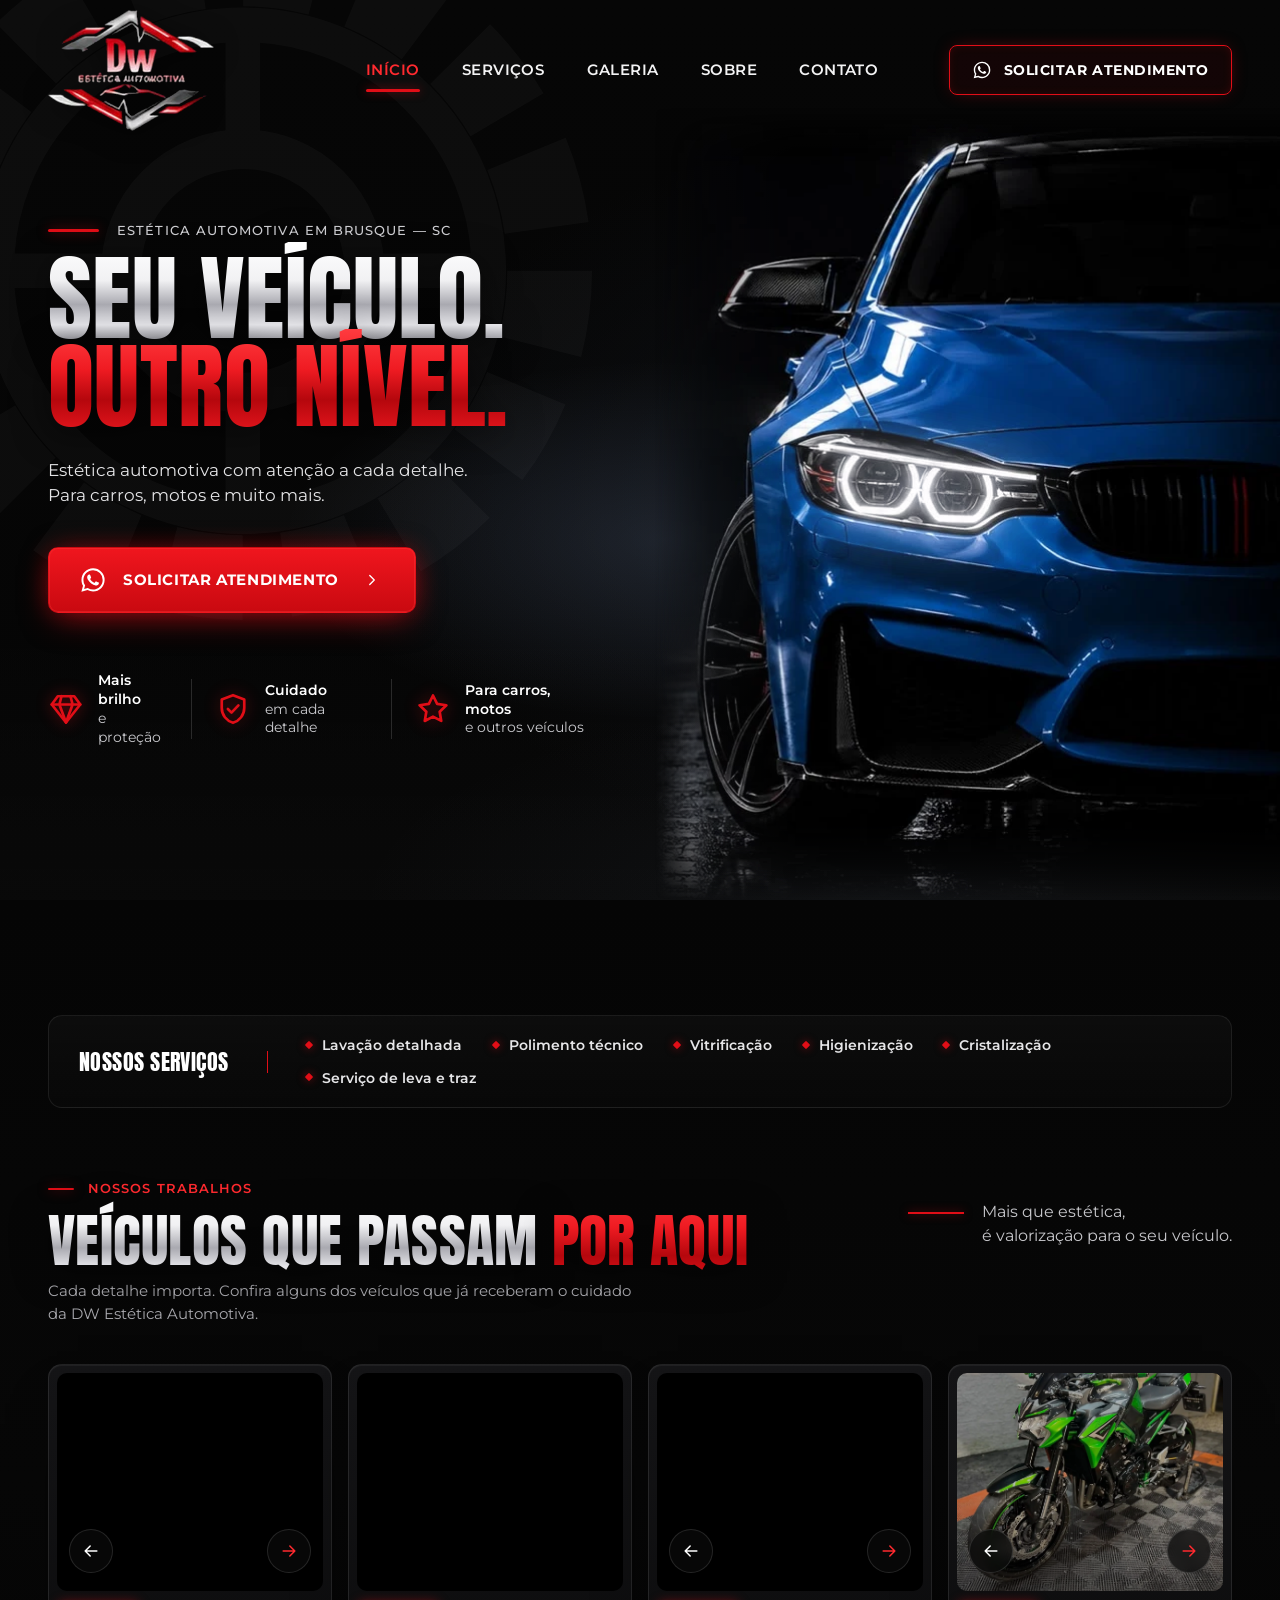
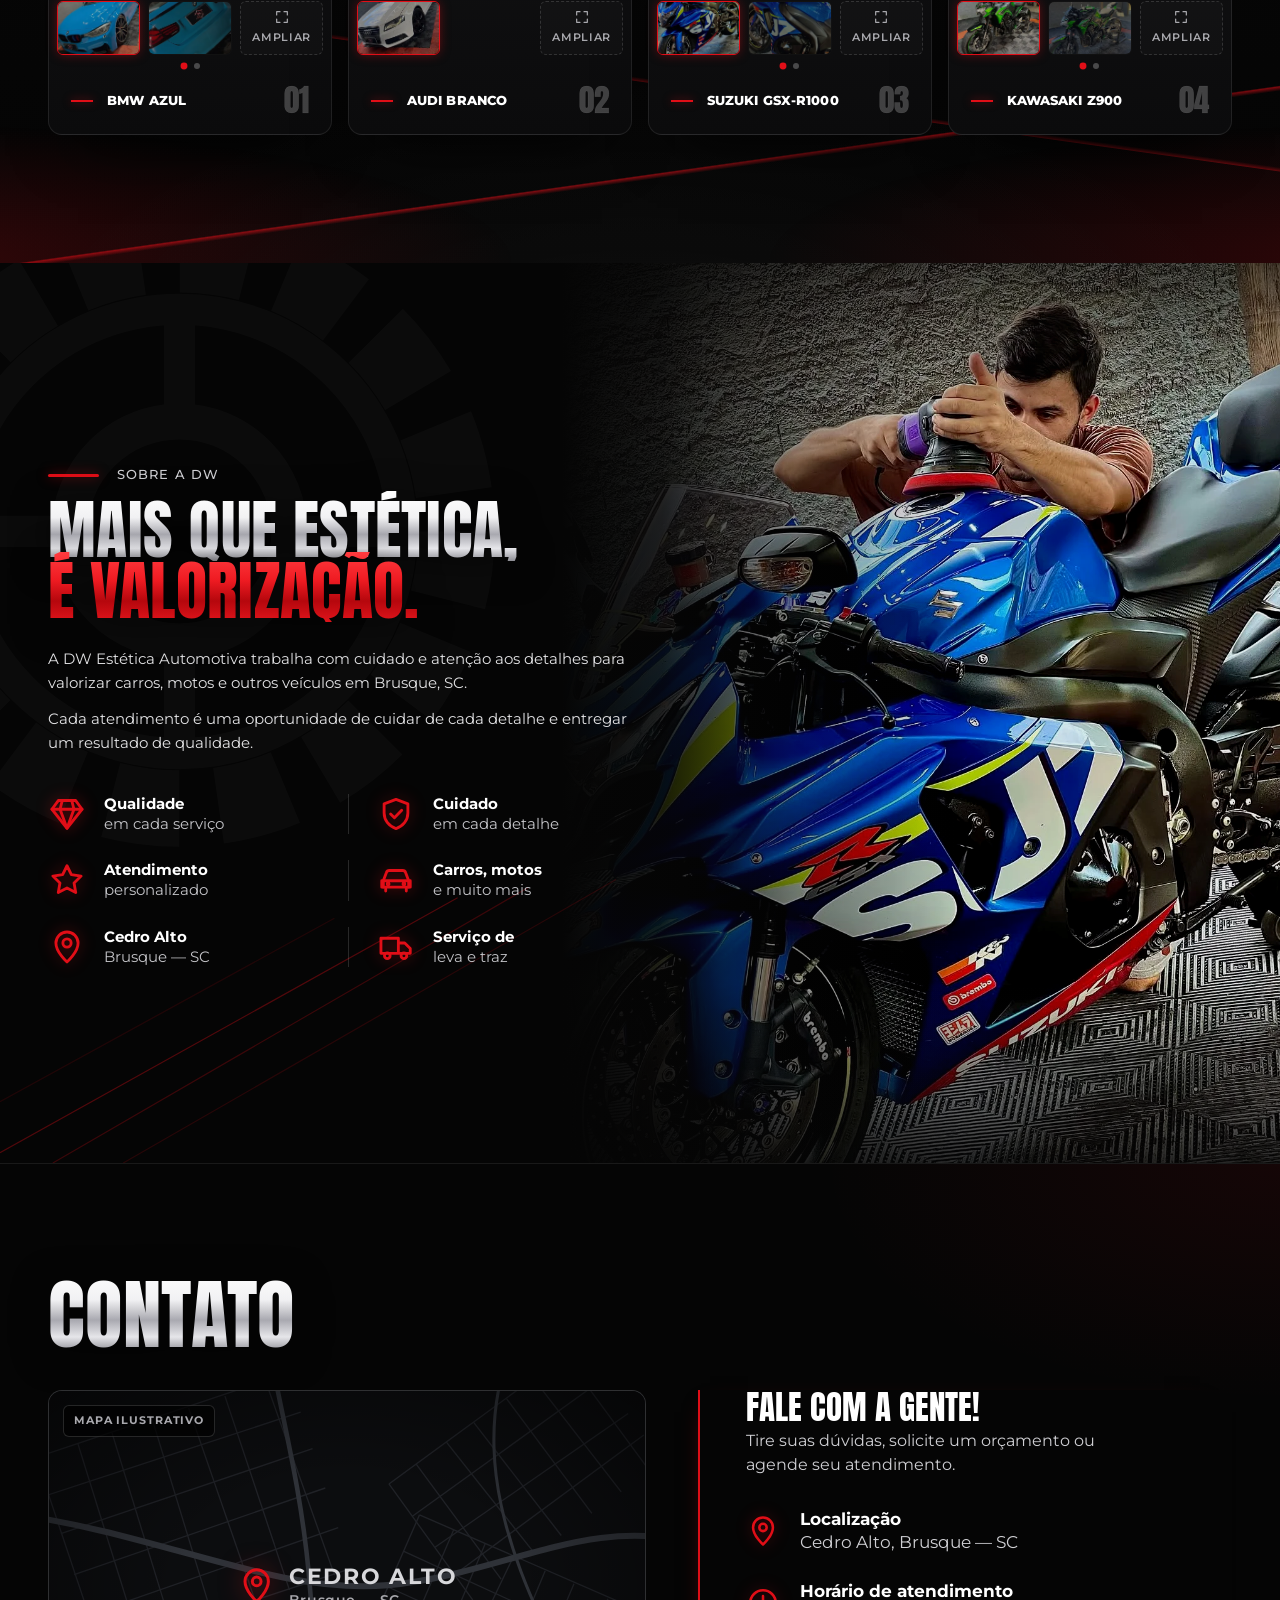
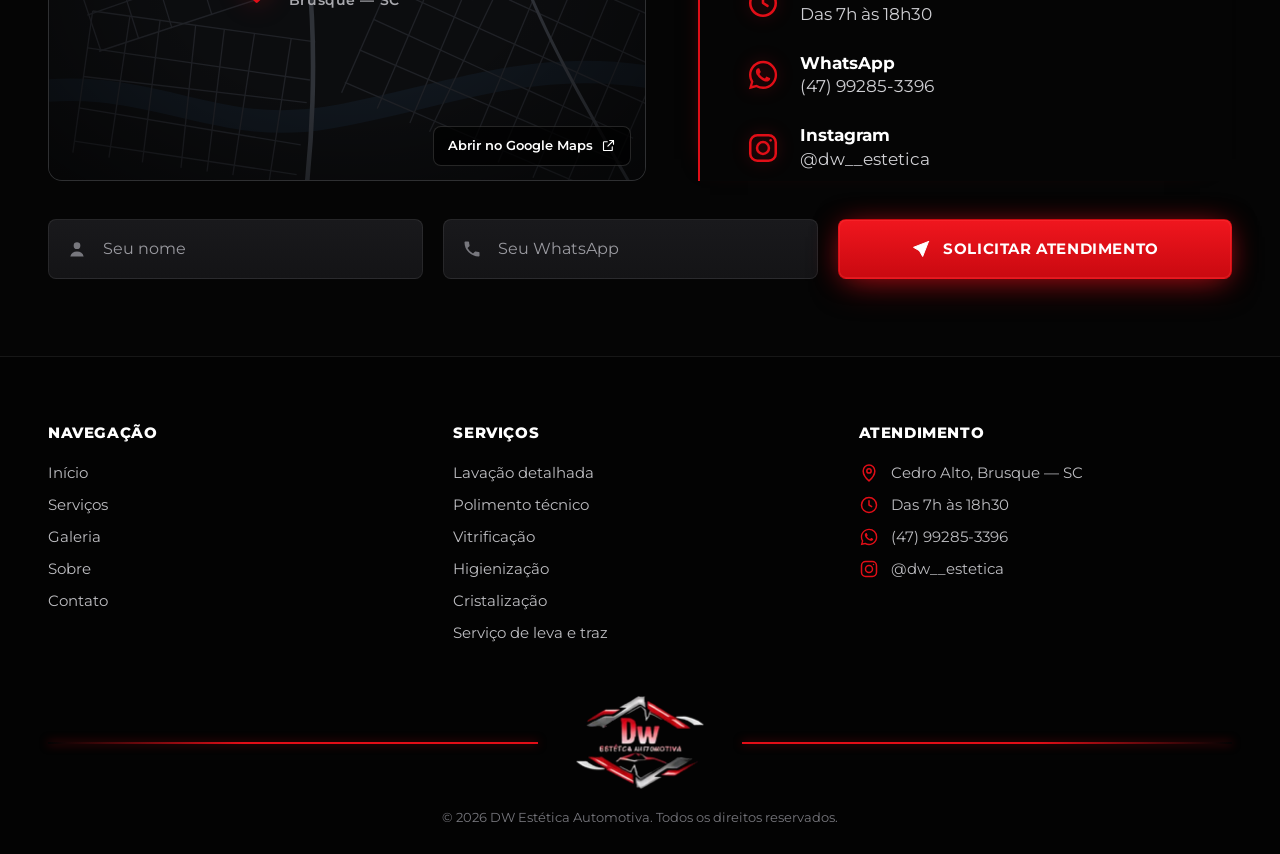
<file: index.html>
<!doctype html>
<html lang="pt-BR">
  <head>
    <meta charset="UTF-8" />
    <meta name="viewport" content="width=device-width, initial-scale=1.0, viewport-fit=cover" />
    <title>DW Estética Automotiva | Estética automotiva em Brusque — SC</title>
    <meta name="description" content="DW Estética Automotiva em Cedro Alto, Brusque — SC. Lavação detalhada, polimento técnico, vitrificação, higienização, cristalização e serviço de leva e traz para carros, motos e outros veículos." />
    <meta name="theme-color" content="#050505" />
    <link rel="icon" type="image/png" href="./images/logo-dw.png" />

    <meta property="og:type" content="website" />
    <meta property="og:locale" content="pt_BR" />
    <meta property="og:title" content="DW Estética Automotiva — Brusque, SC" />
    <meta property="og:description" content="Seu veículo. Outro nível. Estética automotiva com atenção a cada detalhe, para carros, motos e muito mais." />
    <meta property="og:image" content="./images/bmw-azul-frente.jpg" />


    <link rel="preload" as="image" href="./images/hero-bmw-off.webp" type="image/webp" />

    <script type="application/ld+json">
      {
        "@context": "https://schema.org",
        "@type": "AutoWash",
        "name": "DW Estética Automotiva",
        "telephone": "+55 47 99285-3396",
        "sameAs": ["https://www.instagram.com/dw__estetica"],
        "address": {
          "@type": "PostalAddress",
          "addressLocality": "Brusque",
          "addressRegion": "SC",
          "addressCountry": "BR"
        },
        "areaServed": "Brusque, SC"
      }
    </script>
    <script type="module" crossorigin src="./assets/index-DPfzvmr5.js"></script>
    <link rel="stylesheet" crossorigin href="./assets/index-C2_yFEZ6.css">
  </head>
  <body>
    <div id="root"></div>
    <noscript>Ative o JavaScript para ver o site da DW Estética Automotiva. WhatsApp: (47) 99285-3396.</noscript>
  </body>
</html>
</file>
<file: assets/index-C2_yFEZ6.css>
@font-face{font-family:Anton;font-style:normal;font-display:swap;font-weight:400;src:url(./anton-latin-400-normal-Byf51wtH.woff2) format("woff2"),url(./anton-latin-400-normal-AUNGEG_V.woff) format("woff")}@font-face{font-family:Montserrat;font-style:normal;font-display:swap;font-weight:400;src:url(./montserrat-latin-400-normal-BLhwKU8k.woff2) format("woff2"),url(./montserrat-latin-400-normal-xItZbAXg.woff) format("woff")}@font-face{font-family:Montserrat;font-style:normal;font-display:swap;font-weight:500;src:url(./montserrat-latin-500-normal-DRFEGfly.woff2) format("woff2"),url(./montserrat-latin-500-normal-Dok2oTci.woff) format("woff")}@font-face{font-family:Montserrat;font-style:normal;font-display:swap;font-weight:600;src:url(./montserrat-latin-600-normal-UVxSCcoG.woff2) format("woff2"),url(./montserrat-latin-600-normal-CdhFl4lI.woff) format("woff")}@font-face{font-family:Montserrat;font-style:normal;font-display:swap;font-weight:700;src:url(./montserrat-latin-700-normal-BdjcYUrC.woff2) format("woff2"),url(./montserrat-latin-700-normal-BWkrl476.woff) format("woff")}@font-face{font-family:Montserrat;font-style:normal;font-display:swap;font-weight:800;src:url(./montserrat-latin-800-normal-axpkC1rd.woff2) format("woff2"),url(./montserrat-latin-800-normal-C3dfDxXV.woff) format("woff")}:root{--black: #050505;--black-2: #0b0b0c;--graphite: #141416;--graphite-2: #1c1c1f;--line: rgba(255, 255, 255, .08);--line-2: rgba(255, 255, 255, .14);--red: #e10e17;--red-bright: #ff2a2f;--red-deep: #a3060c;--red-glow: rgba(225, 14, 23, .55);--white: #ffffff;--text: #e9e9ea;--muted: #a9a9ae;--muted-2: #77777d;--font-display: "Anton", "Impact", "Arial Narrow", sans-serif;--font-body: "Montserrat", system-ui, -apple-system, "Segoe UI", Roboto, sans-serif;--container: 1320px;--gutter: clamp(16px, 4vw, 48px);--radius: 14px;--ease: cubic-bezier(.22, 1, .36, 1)}*,*:before,*:after{box-sizing:border-box}html{-webkit-text-size-adjust:100%;scroll-behavior:auto}body{margin:0;background:var(--black);color:var(--text);font-family:var(--font-body);font-size:16px;line-height:1.6;-webkit-font-smoothing:antialiased;overflow-x:hidden}img,video,picture{display:block;max-width:100%}a{color:inherit;text-decoration:none}button,input{font:inherit;color:inherit}button{cursor:pointer}:focus-visible{outline:2px solid var(--red-bright);outline-offset:3px;border-radius:6px}.sr-only{position:absolute!important;width:1px;height:1px;padding:0;margin:-1px;overflow:hidden;clip:rect(0,0,0,0);white-space:nowrap;border:0}.container{width:100%;max-width:calc(var(--container) + var(--gutter) * 2);margin-inline:auto;padding-inline:var(--gutter)}main{overflow-x:clip}.kicker{display:inline-flex;align-items:center;gap:18px;margin:0 0 14px;font-size:clamp(12px,1.05vw,15px);font-weight:500;letter-spacing:.08em;text-transform:uppercase;color:#cfcfd3}.kicker:before{content:"";width:clamp(34px,4vw,60px);height:3px;border-radius:2px;background:var(--red);box-shadow:0 0 12px var(--red-glow)}.kicker--red{color:var(--red-bright);font-weight:600;gap:14px}.kicker--red:before{width:26px;height:2px}.display{margin:0;font-family:var(--font-display);font-weight:400;line-height:.95;letter-spacing:.005em;text-transform:uppercase}.chrome{padding-top:.14em;margin-top:-.14em;background:linear-gradient(180deg,#fff,#f1f1f3 38%,#a9a9b0 62%,#e6e6ea 82%,#8d8d94);-webkit-background-clip:text;background-clip:text;color:transparent}.red-metal{padding-top:.14em;margin-top:-.14em;background:linear-gradient(180deg,#ff3b3f,#ef1b22 40%,#b5070d,#e0141b);-webkit-background-clip:text;background-clip:text;color:transparent}.chrome,.red-metal{filter:drop-shadow(0 6px 18px rgba(0,0,0,.6))}.btn{--h: 52px;position:relative;display:inline-flex;align-items:center;justify-content:center;gap:12px;min-height:var(--h);padding:0 26px;border-radius:8px;border:1.5px solid transparent;font-size:14px;font-weight:700;letter-spacing:.04em;text-transform:uppercase;white-space:nowrap;transition:transform .35s var(--ease),box-shadow .35s var(--ease),background-color .35s var(--ease),border-color .35s var(--ease),color .35s}.btn--primary{background:linear-gradient(180deg,#f0161e,#c90910);color:#fff;box-shadow:0 0 0 1px #ff3c3c59 inset,0 10px 34px -8px var(--red-glow),0 0 28px -6px var(--red-glow)}.btn--primary:hover{transform:translateY(-2px);box-shadow:0 0 0 1px #ff5a5a8c inset,0 16px 44px -8px #e10e17bf,0 0 40px -4px var(--red-glow)}.btn--outline{border-color:var(--red);background:#e10e170f;color:#fff;box-shadow:0 0 18px -6px var(--red-glow),inset 0 0 14px -8px var(--red-glow)}.btn--outline:hover{background:var(--red);box-shadow:0 0 28px -4px var(--red-glow)}.btn--block{width:100%}.btn--lg{--h: 66px;padding:0 34px 0 30px;font-size:clamp(14px,1.2vw,17px);border-radius:10px}.btn .btn__chev{margin-left:8px;transition:transform .35s var(--ease)}.btn:hover .btn__chev{transform:translate(4px)}[data-reveal]{opacity:0;transform:translateY(26px);transition:opacity .9s var(--ease),transform .9s var(--ease);transition-delay:var(--d, 0s)}[data-reveal].is-visible{opacity:1;transform:none}@media (prefers-reduced-motion: reduce){*,*:before,*:after{animation-duration:.001ms!important;animation-iteration-count:1!important;transition-duration:.001ms!important;transition-delay:0s!important}[data-reveal]{opacity:1;transform:none}}.skip-link{position:fixed;top:10px;left:10px;z-index:200;padding:10px 16px;border-radius:8px;background:var(--red);color:#fff;font-weight:700;transform:translateY(-160%);transition:transform .3s}.skip-link:focus{transform:none}.wa-float{position:fixed;right:max(18px,env(safe-area-inset-right));bottom:max(18px,env(safe-area-inset-bottom));z-index:40;display:grid;place-items:center;width:60px;height:60px;border-radius:50%;background:linear-gradient(180deg,#f0161e,#c00810);color:#fff;box-shadow:0 10px 30px -6px var(--red-glow),0 0 0 1px #ff505066 inset;opacity:0;transform:translateY(16px) scale(.9);pointer-events:none;transition:opacity .4s var(--ease),transform .4s var(--ease),box-shadow .3s}@media (max-width: 640px){.wa-float{width:54px;height:54px}}.wa-float.is-visible{opacity:1;transform:none;pointer-events:auto}.wa-float:hover{box-shadow:0 14px 40px -6px #e10e17d9,0 0 0 1px #ff787899 inset}.wa-float:after{content:"";position:absolute;top:0;right:0;bottom:0;left:0;border-radius:50%;border:2px solid var(--red);animation:waPulse 2.6s var(--ease) infinite}@keyframes waPulse{0%{opacity:.7;transform:scale(1)}to{opacity:0;transform:scale(1.5)}}.header{position:fixed;inset:0 0 auto 0;z-index:50;transition:background-color .4s var(--ease),backdrop-filter .4s,box-shadow .4s}.header.is-scrolled,.header.is-open{background:#050505db;-webkit-backdrop-filter:blur(14px);backdrop-filter:blur(14px);box-shadow:0 1px 0 var(--line),0 10px 30px -20px #000}.header__inner{display:flex;align-items:center;gap:32px;height:clamp(84px,11vw,150px);transition:height .4s var(--ease)}.header.is-scrolled .header__inner{height:76px}.header__logo{flex:none;display:block;width:clamp(130px,13vw,200px);transition:width .4s var(--ease)}.header.is-scrolled .header__logo{width:92px}.header__logo img{width:100%;height:auto;filter:drop-shadow(0 4px 14px rgba(0,0,0,.8))}.header__nav{margin-left:auto}.header__nav ul{display:flex;gap:clamp(22px,3.3vw,54px);margin:0;padding:0;list-style:none}.header__nav a{position:relative;display:block;padding:10px 0;font-size:14.5px;font-weight:600;letter-spacing:.03em;text-transform:uppercase;color:#f3f3f4;transition:color .3s}.header__nav a:after{content:"";position:absolute;left:0;right:0;bottom:0;height:2.5px;border-radius:2px;background:var(--red);box-shadow:0 0 10px var(--red-glow);transform:scaleX(0);transform-origin:center;transition:transform .4s var(--ease)}.header__nav a:hover,.header__nav a.is-active{color:var(--red-bright)}.header__nav a.is-active:after,.header__nav a:hover:after{transform:scaleX(1)}.header__cta{--h: 50px;margin-left:clamp(16px,3vw,54px);padding:0 22px;font-size:13.5px}.header__burger{display:none;margin-left:auto;width:48px;height:48px;align-items:center;justify-content:center;border-radius:10px;border:1px solid var(--line-2);background:#ffffff08}.mobile-menu{position:fixed;top:76px;right:0;bottom:0;left:0;z-index:49;display:flex;flex-direction:column;gap:22px;padding:28px var(--gutter) calc(28px + env(safe-area-inset-bottom));background:radial-gradient(120% 60% at 100% 0%,rgba(225,14,23,.14),transparent 60%),#050505;overflow-y:auto}.mobile-menu[hidden]{display:none}.mobile-menu ul{margin:0;padding:0;list-style:none}.mobile-menu li{border-bottom:1px solid var(--line);animation:menuIn .5s var(--ease) both;animation-delay:calc(var(--i) * .05s)}.mobile-menu li a{display:flex;align-items:baseline;gap:18px;padding:18px 0;font-family:var(--font-display);font-size:34px;line-height:1;text-transform:uppercase;letter-spacing:.01em}.mobile-menu li a.is-active{color:var(--red-bright)}.mobile-menu__num{font-family:var(--font-body);font-size:12px;font-weight:700;color:var(--red)}.mobile-menu__ig{display:inline-flex;align-items:center;justify-content:center;gap:10px;min-height:48px;color:var(--muted);font-weight:600}@keyframes menuIn{0%{opacity:0;transform:translateY(12px)}}@media (max-width: 1100px){.header__nav ul{gap:22px}.header__nav a{font-size:13px}.header__cta span{display:none}.header__cta{width:50px;padding:0}}@media (max-width: 860px){.header__nav,.header__cta{display:none}.header__burger{display:inline-flex}.header__inner,.header.is-scrolled .header__inner{height:76px}.header__logo,.header.is-scrolled .header__logo{width:84px}}.hero{position:relative;min-height:max(100svh,680px);max-height:1100px;display:flex;align-items:center;overflow:hidden;isolation:isolate;background:radial-gradient(70% 60% at 78% 55%,#101318 0%,transparent 70%),linear-gradient(180deg,#060606,#050505)}.hero__bg{position:absolute;top:0;right:0;bottom:0;left:0;z-index:-1;pointer-events:none}.hero__gear{position:absolute;top:-14%;left:-12%;width:min(62vw,900px);color:#fff;opacity:.028}.hero__floor{position:absolute;left:0;right:0;bottom:0;height:32%;background:radial-gradient(60% 100% at 70% 100%,rgba(120,140,170,.08),transparent 70%),linear-gradient(180deg,transparent,rgba(255,255,255,.015))}.hero__spill{position:absolute;right:18%;top:40%;width:60vw;height:40vh;border-radius:50%;background:radial-gradient(closest-side,rgba(170,200,255,.13),transparent);opacity:0;transition:opacity 2.4s var(--ease) .4s}.lights-on .hero__spill{opacity:1}.hero__grid{position:static;display:grid;grid-template-columns:minmax(0,1fr);padding-top:clamp(130px,16vh,190px);padding-bottom:clamp(48px,9vh,110px)}.hero__text,.hero__feats{position:relative;z-index:2;max-width:690px}.hero__title{display:flex;flex-direction:column;font-size:clamp(58px,7.4vw,140px);line-height:.92;margin-bottom:clamp(18px,2.2vw,30px)}.hero__title span{display:block;padding:.14em .06em 0 0;margin-top:-.14em}.hero__lead{margin:0 0 clamp(26px,3vw,40px);font-size:clamp(16px,1.32vw,21px);line-height:1.5;color:#e4e4e6}.hero__cta{gap:16px}.hero__feats{display:flex;align-items:center;margin:clamp(34px,4.4vw,58px) 0 0;padding:0;list-style:none}.hero__feats li{display:flex;align-items:center;gap:14px;padding:2px clamp(16px,1.8vw,28px);border-left:1px solid var(--line-2);color:var(--red);font-size:14px;line-height:1.35}.hero__feats li:first-child{padding-left:0;border-left:0}.hero__feats svg{flex:none;filter:drop-shadow(0 0 8px rgba(225,14,23,.45))}.hero__feats span{color:#c9c9cd}.hero__feats strong{display:block;font-weight:600;color:#fff}.hero__car{position:absolute;top:0;right:0;bottom:0;left:0;z-index:1;pointer-events:none}.car{position:absolute;right:0;bottom:0;height:min(88%,960px);aspect-ratio:700 / 790;-webkit-mask-image:linear-gradient(90deg,transparent 0%,rgba(0,0,0,.6) 8%,#000 20%);mask-image:linear-gradient(90deg,transparent 0%,rgba(0,0,0,.6) 8%,#000 20%)}.car picture{position:absolute;top:0;right:0;bottom:0;left:0;-webkit-mask-image:linear-gradient(180deg,transparent 0%,#000 8%,#000 88%,transparent 100%);mask-image:linear-gradient(180deg,transparent 0%,#000 8%,#000 88%,transparent 100%)}.car picture img{width:100%;height:100%;object-fit:cover}.car__photo{opacity:0;transform:scale(1.03);filter:brightness(.4);transition:opacity 1.6s var(--ease),transform 2.4s var(--ease),filter 2.2s var(--ease)}.is-ready .car__photo{opacity:1;transform:none;filter:brightness(.92)}.lights-on .car__photo{filter:none}.car__on{opacity:0;will-change:opacity}.car__light{position:absolute;left:11.429%;top:34.177%;width:57.143%;height:27.848%;max-width:none;mix-blend-mode:screen;opacity:0;will-change:opacity}.car__flare{position:absolute;left:40%;top:47%;width:80%;height:3px;border-radius:50%;background:linear-gradient(90deg,transparent,rgba(210,228,255,.85) 50%,transparent);transform:translate(-50%,-50%) rotate(3deg) scaleX(.2);filter:blur(1.5px);mix-blend-mode:screen;opacity:0}.lights-on .car__on{animation:ignite 1.3s linear forwards}.lights-on .car__light{animation:igniteGlow 1.3s linear forwards,breathe 5s ease-in-out 1.6s infinite}.lights-on .car__flare{animation:flare 1.6s var(--ease) .55s forwards}@keyframes ignite{0%{opacity:0}8%{opacity:.85}13%{opacity:.08}22%{opacity:.95}27%{opacity:.3}40%{opacity:1}to{opacity:1}}@keyframes igniteGlow{0%,20%{opacity:0}24%{opacity:.5}28%{opacity:.15}45%{opacity:.7}to{opacity:.7}}@keyframes breathe{0%,to{opacity:.7}50%{opacity:.3}}@keyframes flare{0%{opacity:0;transform:translate(-50%,-50%) rotate(3deg) scaleX(.2)}35%{opacity:.9}to{opacity:0;transform:translate(-50%,-50%) rotate(3deg) scaleX(1)}}.hero__in{opacity:0;transform:translateY(22px);animation:heroIn 1s var(--ease) forwards;animation-delay:var(--d, 0s)}@keyframes heroIn{to{opacity:1;transform:none}}@media (max-width: 1280px){.hero__text,.hero__feats{max-width:560px}.car{right:-6vw}}@media (max-width: 900px){.hero{min-height:auto;max-height:none;display:block}.hero__grid{position:relative;padding-top:112px;padding-bottom:56px}.hero__text,.hero__feats{max-width:none}.hero__title{font-size:clamp(52px,15vw,96px)}.hero__car{position:relative;inset:auto;margin:-6px calc(var(--gutter) * -1) 0;height:clamp(300px,86vw,560px);overflow:hidden}.car{top:-6%;right:-6%;bottom:auto;height:116%;-webkit-mask-image:linear-gradient(90deg,transparent 0%,#000 16%);mask-image:linear-gradient(90deg,transparent 0%,#000 16%)}.hero__cta{width:100%}.hero__feats{flex-direction:column;align-items:stretch;margin-top:8px;gap:0}.hero__feats li,.hero__feats li:first-child{padding:14px 0;border-left:0;border-top:1px solid var(--line)}.hero__feats li:first-child{border-top:0}.hero__feats strong{display:inline}.hero__feats strong:after{content:" "}.hero__spill{right:-20%;top:50%;width:120vw}}@media (prefers-reduced-motion: reduce){.hero__in,.car__photo{opacity:1;transform:none}.lights-on .car__on{animation:none;opacity:1}.lights-on .car__light{animation:none;opacity:.6}.lights-on .car__flare{animation:none}}.lightbox{position:fixed;top:0;right:0;bottom:0;left:0;z-index:100;display:grid;grid-template-rows:auto minmax(0,1fr) auto;background:#030303f5;-webkit-backdrop-filter:blur(10px);backdrop-filter:blur(10px);animation:lbIn .35s var(--ease)}@keyframes lbIn{0%{opacity:0}}.lightbox__top{display:flex;align-items:center;justify-content:space-between;gap:16px;padding:max(14px,env(safe-area-inset-top)) var(--gutter) 10px}.lightbox__title{margin:0;font-weight:800;text-transform:uppercase;letter-spacing:.03em;color:#fff}.lightbox__title span{font-weight:500;color:var(--muted)}.lightbox__close{display:grid;place-items:center;width:48px;height:48px;border-radius:50%;border:1px solid var(--line-2);background:#ffffff0a;transition:background-color .3s,border-color .3s}.lightbox__close:hover{background:var(--red);border-color:var(--red)}.lightbox__stage{display:flex;align-items:center;justify-content:center;min-height:0;padding:0 var(--gutter);touch-action:pan-y;user-select:none;-webkit-user-select:none}.lightbox__media{display:block;max-width:100%;max-height:100%;animation:lbMedia .45s var(--ease)}.lightbox__media img,video.lightbox__media{max-width:min(100%,1100px);max-height:calc(100svh - 190px);width:auto;height:auto;margin:auto;border-radius:10px;box-shadow:0 30px 80px -20px #000}@keyframes lbMedia{0%{opacity:0;transform:scale(.98)}}.lightbox__arrow{position:fixed;top:50%;z-index:2;display:grid;place-items:center;width:56px;height:56px;border-radius:50%;border:1px solid var(--line-2);background:#0f0f0fcc;color:#fff;transform:translateY(-50%);transition:background-color .3s,border-color .3s,box-shadow .3s}.lightbox__arrow:hover{background:var(--red);border-color:var(--red);box-shadow:0 0 24px var(--red-glow)}.lightbox__arrow--prev{left:max(12px,2vw)}.lightbox__arrow--next{right:max(12px,2vw)}.lightbox__thumbs{display:flex;justify-content:center;gap:10px;padding:14px var(--gutter) max(18px,env(safe-area-inset-bottom))}.lightbox__thumbs button{width:82px;aspect-ratio:1.4;padding:0;border-radius:6px;overflow:hidden;border:1.5px solid transparent;background:#000;opacity:.55;transition:opacity .3s,border-color .3s}.lightbox__thumbs button.is-current{opacity:1;border-color:var(--red)}.lightbox__thumbs img{width:100%;height:100%;object-fit:cover}@media (max-width: 640px){.lightbox__arrow{top:auto;bottom:max(18px,env(safe-area-inset-bottom));transform:none;width:50px;height:50px}.lightbox__thumbs{padding-inline:80px}}.works{position:relative;padding:clamp(70px,9vw,130px) 0 clamp(80px,10vw,150px);background:linear-gradient(180deg,#050505,#070707 60%,#050505);overflow:hidden;isolation:isolate}.works:before{content:"";position:absolute;left:-10%;right:-10%;bottom:0;height:26%;z-index:-1;background:linear-gradient(172deg,transparent 58%,rgba(225,14,23,.55) 58.3%,transparent 59.2%),linear-gradient(8deg,transparent 62%,rgba(225,14,23,.35) 62.2%,transparent 63%),radial-gradient(60% 80% at 0% 100%,rgba(225,14,23,.22),transparent 70%),radial-gradient(60% 80% at 100% 100%,rgba(225,14,23,.2),transparent 70%);filter:blur(.4px)}.works__glow{position:absolute;inset:auto 0 -10% 0;height:30%;z-index:-1;background:radial-gradient(50% 100% at 50% 100%,rgba(255,255,255,.035),transparent)}.services-bar{display:flex;align-items:center;gap:clamp(18px,3vw,40px);padding:18px clamp(18px,2.4vw,30px);margin-bottom:clamp(48px,5vw,72px);border:1px solid var(--line);border-radius:var(--radius);background:linear-gradient(180deg,#ffffff08,#ffffff03)}.services-bar__label{flex:none;margin:0;padding-right:clamp(18px,3vw,40px);border-right:1px solid var(--red);font-family:var(--font-display);font-size:22px;line-height:1;letter-spacing:.02em;text-transform:uppercase;color:#fff}.services-bar__list{display:flex;flex-wrap:wrap;gap:10px clamp(18px,2.4vw,34px);margin:0;padding:0;list-style:none}.services-bar__list li{position:relative;padding-left:16px;font-size:14px;font-weight:600;color:#e6e6e8}.services-bar__list li:before{content:"";position:absolute;left:0;top:.75em;width:6px;height:6px;border-radius:1px;background:var(--red);box-shadow:0 0 8px var(--red-glow);transform:translateY(-50%) rotate(45deg)}.works__head{display:flex;align-items:flex-end;justify-content:space-between;gap:40px;margin-bottom:clamp(32px,3vw,44px);scroll-margin-top:90px}.works__title{font-size:clamp(42px,4.5vw,80px);margin-bottom:12px}.works__sub{max-width:600px;margin:0;color:var(--muted);font-size:clamp(15px,1.15vw,18px);line-height:1.5}.works__note{flex:none;white-space:nowrap;display:flex;gap:18px;align-self:flex-start;margin:28px 0 0;color:#c7c7cb;font-size:16px;line-height:1.5}.works__note:before{content:"";flex:none;width:56px;height:2px;margin-top:12px;background:var(--red);box-shadow:0 0 10px var(--red-glow)}.works__grid{display:grid;grid-template-columns:repeat(4,minmax(0,1fr));gap:clamp(14px,1.2vw,20px)}.vcard{display:flex;flex-direction:column;padding:8px 8px 0;border-radius:var(--radius);border:1px solid rgba(255,255,255,.09);background:linear-gradient(180deg,#141416,#0b0b0c);box-shadow:0 30px 60px -30px #000,inset 0 1px #ffffff0d;transition:transform .5s var(--ease),border-color .5s var(--ease),box-shadow .5s var(--ease),opacity .9s var(--ease)}.vcard:hover{transform:translateY(-6px);border-color:#e10e1773;box-shadow:0 36px 70px -30px #000,0 0 0 1px #e10e171f,0 18px 50px -30px var(--red-glow)}.vcard[data-reveal].is-visible:hover{transform:translateY(-6px)}.vcard__stage{position:relative}.vcard__main{position:relative;display:block;width:100%;aspect-ratio:1 / .82;padding:0;border:0;border-radius:10px;overflow:hidden;background:#000;cursor:zoom-in;touch-action:pan-y;user-select:none;-webkit-user-select:none}.vcard__main:after{content:"";position:absolute;top:0;right:0;bottom:0;left:0;background:linear-gradient(180deg,#0000 55%,#00000073);pointer-events:none}.vcard__img{position:absolute;top:0;right:0;bottom:0;left:0;opacity:0;transition:opacity .6s var(--ease)}.vcard__img.is-current{opacity:1}.vcard__img img,img.vcard__img{width:100%;height:100%;object-fit:cover;transition:transform 1.2s var(--ease)}.vcard:hover .vcard__img img{transform:scale(1.045)}.vcard__zoom{position:absolute;top:10px;right:10px;z-index:2;display:grid;place-items:center;width:34px;height:34px;border-radius:50%;background:#0000008c;-webkit-backdrop-filter:blur(6px);backdrop-filter:blur(6px);color:#fff;opacity:0;transform:scale(.9);transition:opacity .35s,transform .35s var(--ease)}.vcard:hover .vcard__zoom,.vcard__main:focus-visible .vcard__zoom{opacity:1;transform:none}.vcard__play{position:absolute;top:0;right:0;bottom:0;left:0;z-index:2;display:grid;place-items:center;color:#fff}.vcard__arrow{position:absolute;bottom:18px;z-index:3;display:grid;place-items:center;width:44px;height:44px;border-radius:50%;border:1px solid rgba(255,255,255,.12);background:#0a0a0ab8;-webkit-backdrop-filter:blur(6px);backdrop-filter:blur(6px);color:#fff;transition:background-color .3s,border-color .3s,transform .3s var(--ease),box-shadow .3s}.vcard__arrow--prev{left:12px}.vcard__arrow--next{right:12px;color:var(--red-bright)}.vcard__arrow:hover{background:var(--red);border-color:var(--red);color:#fff;box-shadow:0 0 20px var(--red-glow)}.vcard__arrow:active{transform:scale(.94)}.vcard__thumbs{display:grid;grid-template-columns:repeat(3,minmax(0,1fr));gap:8px;margin-top:10px}.vcard__thumb{position:relative;aspect-ratio:1.55;padding:0;border-radius:6px;border:1.5px solid rgba(255,255,255,.08);overflow:hidden;background:#000;transition:border-color .3s,opacity .3s;opacity:.62}.vcard__thumb:hover{opacity:.9}.vcard__thumb.is-current{border-color:var(--red);opacity:1;box-shadow:0 0 12px -2px var(--red-glow)}.vcard__thumb img{width:100%;height:100%;object-fit:cover}.vcard__thumb-play{position:absolute;top:0;right:0;bottom:0;left:0;display:grid;place-items:center;color:#fff;background:#00000059}.vcard__expand{grid-column:-2;display:inline-flex;flex-direction:column;align-items:center;justify-content:center;gap:4px;aspect-ratio:1.55;border-radius:6px;border:1px dashed rgba(255,255,255,.14);background:#ffffff05;font-size:11px;font-weight:600;letter-spacing:.06em;text-transform:uppercase;color:var(--muted);transition:color .3s,border-color .3s}.vcard__expand:hover{color:#fff;border-color:var(--red)}.vcard__dots{display:flex;justify-content:center;gap:7px;height:22px;align-items:center}.vcard__dots span{width:6px;height:6px;border-radius:50%;background:#ffffff40;transition:background-color .3s,transform .3s}.vcard__dots span.is-current{background:var(--red);transform:scale(1.15)}.vcard__foot{display:flex;align-items:center;justify-content:space-between;gap:12px;padding:8px 14px 18px;margin-top:auto}.vcard__foot h3{display:flex;align-items:center;gap:14px;margin:0;font-size:clamp(13px,1vw,17px);font-weight:800;white-space:nowrap;letter-spacing:.01em;text-transform:uppercase;color:#fff}.vcard__foot h3:before{content:"";width:22px;height:2px;background:var(--red);box-shadow:0 0 8px var(--red-glow)}.vcard__num{font-family:var(--font-display);font-size:clamp(28px,2.4vw,40px);line-height:1;color:#ffffff38;-webkit-text-stroke:.5px rgba(255,255,255,.1)}@media (min-width: 1101px){.works__title{white-space:nowrap}}@media (max-width: 1100px){.works__note{white-space:normal}.works__grid{grid-template-columns:repeat(2,minmax(0,1fr))}}@media (max-width: 900px){.works__head{flex-direction:column;align-items:flex-start;gap:0}.works__note{margin-top:22px}.services-bar{flex-direction:column;align-items:flex-start;gap:16px}.services-bar__label{padding:0 0 12px;border-right:0;border-bottom:1px solid var(--red)}.services-bar__list{display:grid;grid-template-columns:1fr 1fr;gap:12px 18px}}@media (max-width: 640px){.works__grid{display:flex;gap:14px;margin-inline:calc(var(--gutter) * -1);padding:6px var(--gutter) 18px;overflow-x:auto;scroll-snap-type:x mandatory;scroll-padding-inline:var(--gutter);-webkit-overflow-scrolling:touch;scrollbar-width:none}.works__grid::-webkit-scrollbar{display:none}.vcard{flex:0 0 84%;scroll-snap-align:start}.vcard:hover,.vcard[data-reveal].is-visible:hover{transform:none}.vcard__zoom{opacity:1;transform:none}.services-bar__list li{font-size:13px}}.about{position:relative;min-height:min(100svh,980px);display:flex;align-items:center;overflow:hidden;isolation:isolate;background:#050505}.about__photo{position:absolute;top:0;right:0;bottom:0;width:56%;z-index:-2}.about__photo picture,.about__photo img{width:100%;height:100%}.about__photo img{object-fit:cover;object-position:50% 0%;filter:contrast(1.06) saturate(1.05) brightness(.92)}.about__photo:after{content:"";position:absolute;top:-1px;right:-1px;bottom:-1px;left:-1px;background:linear-gradient(90deg,#050505,#050505e0 14%,#05050559 34%,#05050500 55%),linear-gradient(180deg,#050505a6,#05050500 18%,#05050500 80%,#050505d9)}.about__gear{position:absolute;top:-10%;left:-14%;width:min(56vw,760px);color:#fff;opacity:.025;z-index:-1}.about__lines{position:absolute;left:0;bottom:0;width:55%;height:34%;color:var(--red);opacity:.35;z-index:-1}.about__inner{padding-top:clamp(90px,11vw,150px);padding-bottom:clamp(90px,11vw,150px)}.about__text{max-width:600px}.about__title{display:flex;flex-direction:column;font-size:clamp(46px,5vw,84px);line-height:.95;margin-bottom:clamp(20px,2vw,28px)}.about__copy p{margin:0 0 12px;color:#e2e2e4;font-size:clamp(15px,1.15vw,18px);line-height:1.6}.about__list{display:grid;grid-template-columns:repeat(2,minmax(0,1fr));gap:26px 0;margin:clamp(30px,3vw,44px) 0 0;padding:0;list-style:none}.about__list li{display:flex;align-items:center;gap:18px;padding-right:18px;color:var(--red);font-size:15px;line-height:1.35}.about__list li:nth-child(2n){padding-left:28px;border-left:1px solid var(--line-2)}.about__list svg{flex:none;filter:drop-shadow(0 0 8px rgba(225,14,23,.4))}.about__list span{color:#c4c4c8}.about__list strong{display:block;font-weight:700;color:#fff}@media (max-width: 900px){.about{display:block;min-height:auto}.about__photo{position:relative;width:100%;height:clamp(340px,100vw,620px)}.about__photo img{object-position:50% 20%}.about__photo:after{background:linear-gradient(180deg,#05050599,#05050500 22%,#05050500 62%,#050505)}.about__inner{margin-top:-56px;padding-top:0;position:relative}.about__lines{width:100%}}@media (max-width: 520px){.about__list{grid-template-columns:1fr;gap:0}.about__list li,.about__list li:nth-child(2n){padding:14px 0;border-left:0;border-top:1px solid var(--line)}.about__list li:first-child{border-top:0}.about__list strong{display:inline}.about__list strong:after{content:" "}}.contact{position:relative;padding:clamp(80px,9vw,130px) 0 clamp(60px,6vw,90px);background:radial-gradient(60% 50% at 100% 0%,rgba(225,14,23,.07),transparent 60%),#050505;border-top:1px solid var(--line)}.contact__title{font-size:clamp(54px,6vw,96px);margin-bottom:clamp(26px,3vw,40px)}.contact__grid{display:grid;grid-template-columns:minmax(0,1.12fr) minmax(0,1fr);gap:clamp(30px,4vw,60px);align-items:stretch}.map{position:relative;min-height:320px;border-radius:var(--radius);border:1px solid var(--line-2);overflow:hidden;background:#0d0e10}.map__svg,.map__frame{position:absolute;top:0;right:0;bottom:0;left:0;width:100%;height:100%;border:0}.map__frame{filter:grayscale(1) invert(.92) contrast(.9)}.map:after{content:"";position:absolute;top:0;right:0;bottom:0;left:0;pointer-events:none;background:radial-gradient(70% 70% at 50% 50%,transparent 40%,rgba(0,0,0,.55))}.map__label{position:absolute;left:50%;top:50%;z-index:1;display:flex;align-items:center;gap:12px;transform:translate(-50%,-50%);color:var(--red)}.map__label svg{filter:drop-shadow(0 0 12px var(--red-glow))}.map__label span{color:var(--muted);font-size:14px;font-weight:600;letter-spacing:.04em;line-height:1.3}.map__label strong{display:block;white-space:nowrap;font-size:22px;letter-spacing:.08em;text-transform:uppercase;color:#d8d8db}.map__badge{position:absolute;top:14px;left:14px;z-index:1;padding:6px 10px;border-radius:6px;background:#000000a6;border:1px solid var(--line-2);font-size:11px;font-weight:700;letter-spacing:.08em;text-transform:uppercase;color:var(--muted)}.map__open{position:absolute;right:14px;bottom:14px;z-index:2;display:inline-flex;align-items:center;gap:8px;min-height:40px;padding:0 14px;border-radius:8px;background:#000000b8;border:1px solid var(--line-2);font-size:13px;font-weight:600;color:#fff;transition:border-color .3s,background-color .3s}.map__open:hover{border-color:var(--red);background:#e10e172e}.contact__info{padding-left:clamp(24px,3.6vw,50px);border-left:2px solid var(--red);box-shadow:-10px 0 24px -22px var(--red-glow)}.contact__h3{margin:0 0 4px;font-family:var(--font-display);font-weight:400;font-size:clamp(30px,2.6vw,40px);line-height:1.05;text-transform:uppercase;color:#fff}.contact__lead{margin:0 0 22px;max-width:380px;color:#cfcfd3;font-size:15.5px;line-height:1.5}.contact__info ul{margin:0;padding:0;list-style:none;display:grid;gap:6px}.contact__info li>a,.contact__info li>div{display:flex;align-items:center;gap:20px;padding:10px 12px 10px 0;border-radius:10px;color:var(--red);transition:background-color .3s,transform .3s var(--ease)}.contact__info li>a:hover{background:#ffffff08;transform:translate(4px)}.contact__info svg{flex:none;filter:drop-shadow(0 0 8px rgba(225,14,23,.35))}.contact__info span{color:#cfcfd3;font-size:16.5px;line-height:1.4}.contact__info strong{display:block;color:#fff;font-size:16.5px;font-weight:700}.cform{display:grid;grid-template-columns:minmax(0,1fr) minmax(0,1fr) minmax(0,1.05fr);gap:20px;margin-top:clamp(28px,3vw,40px)}.cform__field{position:relative;display:flex;align-items:center;border-radius:8px;border:1px solid var(--line);background:linear-gradient(180deg,#19191c,#141416);color:var(--muted-2);transition:border-color .3s,box-shadow .3s}.cform__field>svg{position:absolute;left:18px;pointer-events:none}.cform__field input{width:100%;min-height:58px;padding:0 18px 0 54px;border:0;border-radius:8px;background:transparent;color:#fff;font-size:16px;outline:none}.cform__field input::placeholder{color:#9a9aa0}.cform__field:focus-within{border-color:#e10e17b3;box-shadow:0 0 0 3px #e10e1726}.cform__field.has-error{border-color:var(--red-bright)}.cform__err{position:absolute;left:4px;top:calc(100% + 6px);font-size:12.5px;font-weight:600;color:#ff5a5f}.cform__btn{--h: 58px;font-size:15px}@media (max-width: 900px){.contact__grid{grid-template-columns:1fr}.contact__info{order:-1;padding-left:22px}.map{min-height:260px}.map__open{right:auto;left:14px}.map__label strong{font-size:18px}.cform{grid-template-columns:1fr;gap:28px}}.footer{padding:clamp(50px,5vw,70px) 0 calc(26px + env(safe-area-inset-bottom));background:#030303;border-top:1px solid var(--line)}.footer__cols{display:grid;grid-template-columns:repeat(3,minmax(0,1fr));gap:32px}.footer h4{margin:0 0 16px;font-size:15px;font-weight:800;letter-spacing:.04em;text-transform:uppercase;color:#fff}.footer ul{margin:0;padding:0;list-style:none;display:grid;gap:8px}.footer li{color:#bdbdc1;font-size:15px}.footer li a{transition:color .3s}.footer li a:hover{color:var(--red-bright)}.footer__contact li,.footer__contact li a{display:flex;align-items:center;gap:12px}.footer__contact svg{flex:none;color:var(--red)}.footer__brand{display:flex;align-items:center;gap:clamp(20px,3vw,44px);margin-top:clamp(36px,4vw,56px)}.footer__line{flex:1;height:2px;background:linear-gradient(90deg,transparent,var(--red) 40%,var(--red));box-shadow:0 0 10px var(--red-glow)}.footer__line:last-child{background:linear-gradient(90deg,var(--red),var(--red) 60%,transparent)}.footer__logo{width:clamp(110px,10vw,140px)}.footer__logo img{width:100%;height:auto}.footer__copy{margin:18px 0 0;text-align:center;font-size:13px;color:var(--muted-2)}@media (max-width: 760px){.footer__cols{grid-template-columns:1fr 1fr}.footer__cols>div:last-child{grid-column:1 / -1}}
</file>
